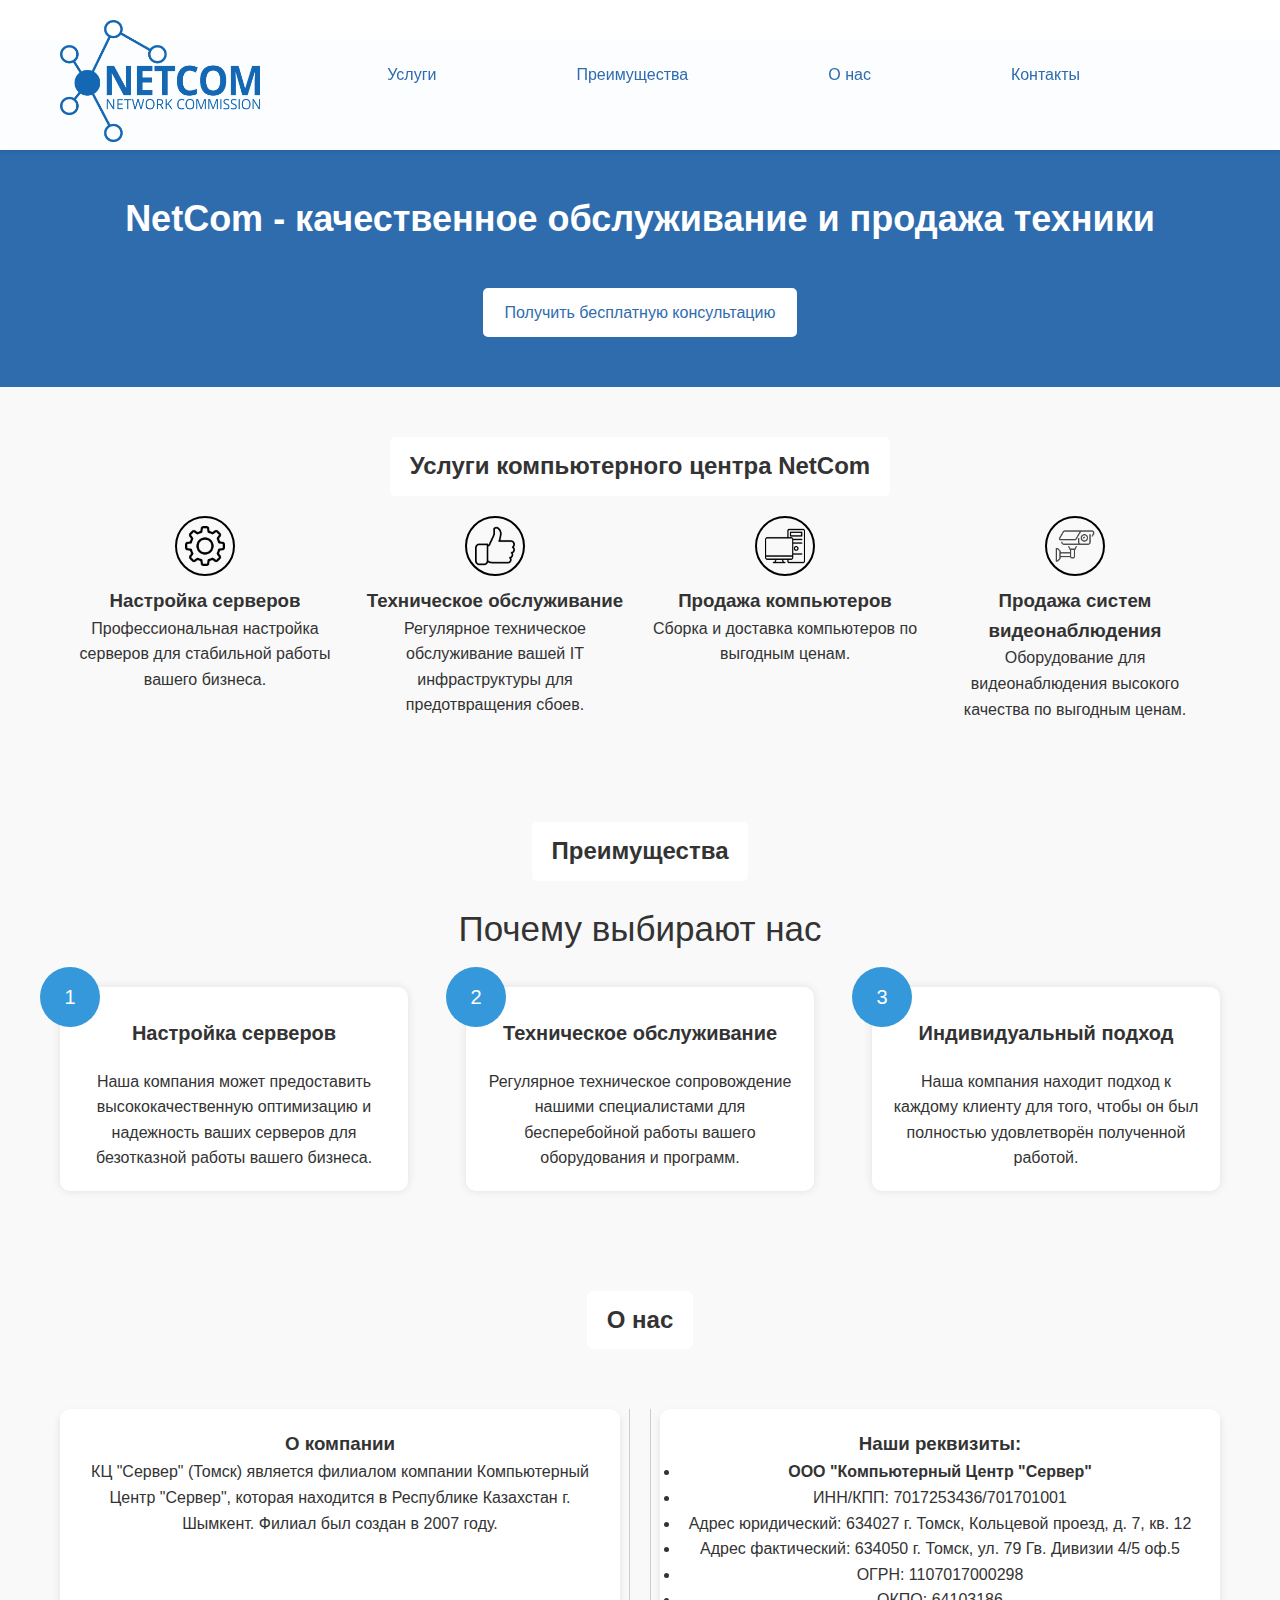
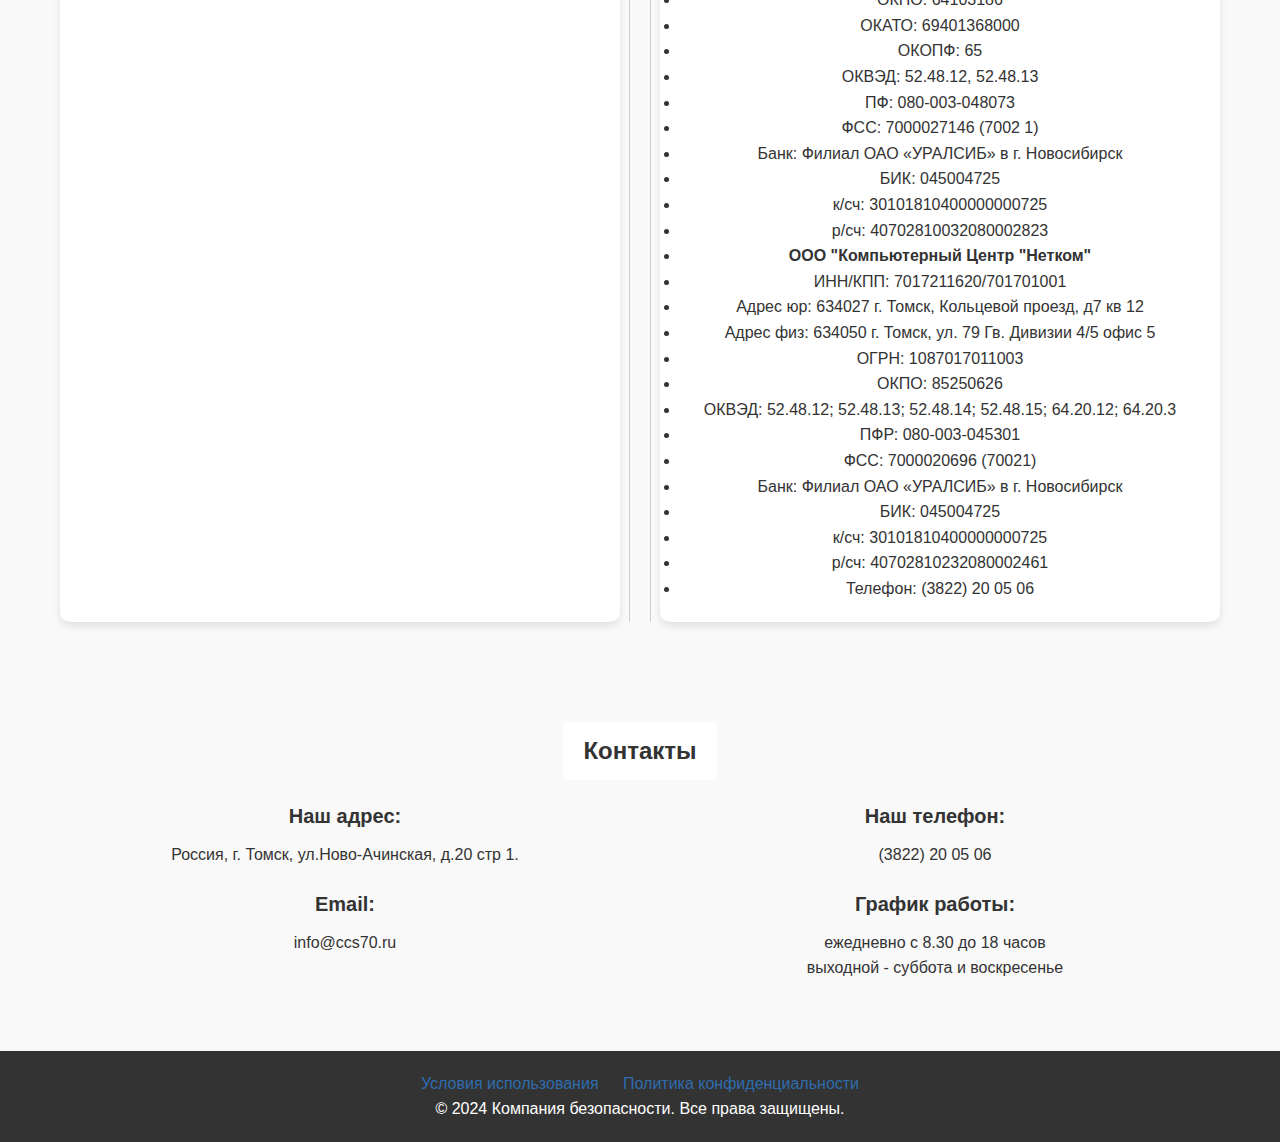
<file: index.html>
<!DOCTYPE html>
<html lang="en">
<head>
    <meta charset="UTF-8">
    <meta name="viewport" content="width=device-width, initial-scale=1.0">
    <title>Компания безопасности</title>
    <link rel="stylesheet" href="styles.css">
</head>
<body>
    <header class="fixed-header">
        <div class="container">
            <div class="logo">
                <a href="index.html"><img src="src/assets/images/logo.png" alt="Логотип компании"></a>
            </div>
            <nav>
                <ul class="nav-links">
                    <li class="dropdown">
                        <a href="#services">Услуги</a>
                        <ul class="dropdown-menu">
                            <li><a href="service1.html">Настройка серверов</a></li>
                            <li><a href="service2.html">Техническое обслуживание</a></li>
                            <li><a href="service3.html">Продажа компьютеров</a></li>
                            <li><a href="service4.html">Видеонаблюдение</a></li>
                        </ul>
                    </li>
                    <li><a href="advantage.html">Преимущества</a></li>
                    <li><a href="about.html">О нас</a></li>
                    <li><a href="contact.html">Контакты</a></li>
                </ul>
            </nav>
        </div>
    </header>

    <section class="banner">
        <div class="container">
            <div class="banner-content">
                <h1 class="banner-title">NetCom - качественное обслуживание и продажа техники</h1>
                <a href="#" class="cta-button" id="open-modal">Получить бесплатную консультацию</a>
            </div>
        </div>
    </section>

    <section id="services" class="section">
        <div class="container">
            <h2>Услуги компьютерного центра NetCom</h2>
            <div class="services-container">
                <div class="service-item">
                    <div class="service-icon">
                        <img src="src/assets/images/shesternya.png" alt="Шестерёнка">
                    </div>
                    <h3>Настройка серверов</h3>
                    <p>Профессиональная настройка серверов для стабильной работы вашего бизнеса.</p>
                </div>
                <div class="service-item">
                    <div class="service-icon">
                        <img src="src/assets/images/like.png" alt="Палец вверх">
                    </div>
                    <h3>Техническое обслуживание</h3>
                    <p>Регулярное техническое обслуживание вашей IT инфраструктуры для предотвращения сбоев.</p>
                </div>
                <div class="service-item">
                    <div class="service-icon">
                        <img src="src/assets/images/computer.png" alt="Компьютер">
                    </div>
                    <h3>Продажа компьютеров</h3>
                    <p>Сборка и доставка компьютеров по выгодным ценам.</p>
                </div>
                <div class="service-item">
                    <div class="service-icon">
                        <img src="src/assets/images/camera.png" alt="Камера">
                    </div>
                    <h3>Продажа систем видеонаблюдения</h3>
                    <p>Оборудование для видеонаблюдения высокого качества по выгодным ценам.</p>
                </div>
            </div>
        </div>
    </section>

    <section id="advantage" class="section">
        <div class="container">
            <h2 class="section-title">Преимущества</h2>
            <p class="section-subtitle">Почему выбирают нас</p>
            <div class="advantages-list">
                <div class="advantage">
                    <div class="circle">
                        <span class="advantage-number">1</span>
                    </div>
                    <h3 class="advantage-title">Настройка серверов</h3>
                    <p class="advantage-description">Наша компания может предоставить высококачественную оптимизацию и надежность ваших серверов для безотказной работы вашего бизнеса.</p>
                </div>
                <div class="advantage">
                    <div class="circle">
                        <span class="advantage-number">2</span>
                    </div>
                    <h3 class="advantage-title">Техническое обслуживание</h3>
                    <p class="advantage-description">Регулярное техническое сопровождение нашими специалистами для бесперебойной работы вашего оборудования и программ.</p>
                </div>
                <div class="advantage">
                    <div class="circle">
                        <span class="advantage-number">3</span>
                    </div>
                    <h3 class="advantage-title">Индивидуальный подход</h3>
                    <p class="advantage-description">Наша компания находит подход к каждому клиенту для того, чтобы он был полностью удовлетворён полученной работой.</p>
                </div>
            </div>
        </div>
    </section>

    <section id="about" class="section">
        <div class="container">
            <h2>О нас</h2>
            <div class="about-content">
                <div class="company-info">
                    <h3>О компании</h3>
                    <p>КЦ "Сервер" (Томск) является филиалом компании Компьютерный Центр "Сервер", которая находится в Республике Казахстан г. Шымкент. Филиал был создан в 2007 году.</p>
                </div>
                <div class="company-requisites">
                    <h3>Наши реквизиты:</h3>
                    <ul>
                        <li><strong>ООО "Компьютерный Центр "Сервер"</strong></li>
                        <li>ИНН/КПП: 7017253436/701701001</li>
                        <li>Адрес юридический: 634027 г. Томск, Кольцевой проезд, д. 7, кв. 12</li>
                        <li>Адрес фактический: 634050 г. Томск,  ул. 79 Гв. Дивизии 4/5 оф.5</li>
                        <li>ОГРН: 1107017000298</li>
                        <li>ОКПО: 64103186</li>
                        <li>ОКАТО: 69401368000</li>
                        <li>ОКОПФ: 65</li>
                        <li>ОКВЭД: 52.48.12, 52.48.13</li>
                        <li>ПФ: 080-003-048073</li>
                        <li>ФСС: 7000027146 (7002 1)</li>
                        <li>Банк: Филиал ОАО «УРАЛСИБ» в г. Новосибирск</li>
                        <li>БИК: 045004725</li>
                        <li>к/сч: 30101810400000000725</li>
                        <li>р/сч: 40702810032080002823</li>
                    </ul>
                    <ul>
                        <li><strong>ООО "Компьютерный Центр "Нетком"</strong></li>
                        <li>ИНН/КПП: 7017211620/701701001</li>
                        <li>Адрес юр: 634027 г. Томск,  Кольцевой проезд, д7 кв 12</li>
                        <li>Адрес физ: 634050 г. Томск,  ул. 79 Гв. Дивизии 4/5 офис 5</li>
                        <li>ОГРН: 1087017011003</li>
                        <li>ОКПО: 85250626</li>
                        <li>ОКВЭД: 52.48.12; 52.48.13; 52.48.14; 52.48.15; 64.20.12; 64.20.3</li>
                        <li>ПФР: 080-003-045301</li>
                        <li>ФСС: 7000020696 (70021)</li>
                        <li>Банк: Филиал ОАО «УРАЛСИБ» в г. Новосибирск</li>
                        <li>БИК: 045004725</li>
                        <li>к/сч: 30101810400000000725</li>
                        <li>р/сч: 40702810232080002461</li>
                        <li>Телефон: (3822) 20 05 06</li>
                    </ul>
                </div>
            </div>
        </div>
    </section>
    
    <section id="contact" class="section">
        <div class="container">
            <h2>Контакты</h2>
            <div class="contact-info">
                <div class="contact-item">
                    <h3>Наш адрес:</h3>
                    <p>Россия, г. Томск, ул.Ново-Ачинская, д.20 стр 1.</p>
                </div>
                <div class="contact-item">
                    <h3>Наш телефон:</h3>
                    <p>(3822) 20 05 06</p>
                </div>
                <div class="contact-item">
                    <h3>Email:</h3>
                    <p>info@ccs70.ru</p>
                </div>
                <div class="contact-item">
                    <h3>График работы:</h3>
                    <p>ежедневно с 8.30 до 18 часов <br> выходной - суббота и воскресенье</p>
                </div>
            </div>
        </div>
    </section>
    

    <footer>
        <div class="container">
            <div class="footer-links">
                <ul>
                    <li><a href="#">Условия использования</a></li>
                    <li><a href="#">Политика конфиденциальности</a></li>
                </ul>
            </div>
        </div>
        <p>&copy; 2024 Компания безопасности. Все права защищены.</p>
    </footer>

    <div id="modal" class="modal">
        <div class="modal-content">
            <span class="close" onclick="closeModal()">&times;</span>
            <h2>Заполните форму для бесплатной консультации</h2>
            <form>
                <input type="text" placeholder="Имя" required>
                <input type="email" placeholder="Email" required>
                <input type="tel" placeholder="Номер телефона" required>
                <textarea placeholder="Ваш вопрос" required></textarea>
                <button type="submit">Отправить</button>
            </form>
        </div>
    </div>

    <script>
        // Открытие модального окна
        document.getElementById('open-modal').addEventListener('click', function() {
            document.getElementById('modal').style.display = 'block';
        });

        // Закрытие модального окна
        function closeModal() {
            document.getElementById('modal').style.display = 'none';
        }

        const slides = document.querySelectorAll('.advantage-item');
        let currentSlide = 0;
        const slideWidth = slides[0].clientWidth;
        const slideInterval = 5000; // Интервал между сменой слайдов (в миллисекундах)

        function nextSlide() {
            if (currentSlide < slides.length - 1) {
                currentSlide++;
            } else {
                currentSlide = 0;
            }
            scrollToSlide();
        }

        function scrollToSlide() {
            const offset = -currentSlide * slideWidth;
            document.getElementById('advantage-slider').style.transition = 'transform 1s ease';
            document.getElementById('advantage-slider').style.transform = `translateX(${offset}px)`;
        }

        setInterval(nextSlide, slideInterval);

        // Перелистывание в начало после последнего слайда
        document.getElementById('advantage-slider').addEventListener('transitionend', () => {
            if (currentSlide === slides.length - 1) {
                currentSlide = 0;
                scrollToSlide();
            }
        });
    </script>

</body>
</html>
</file>
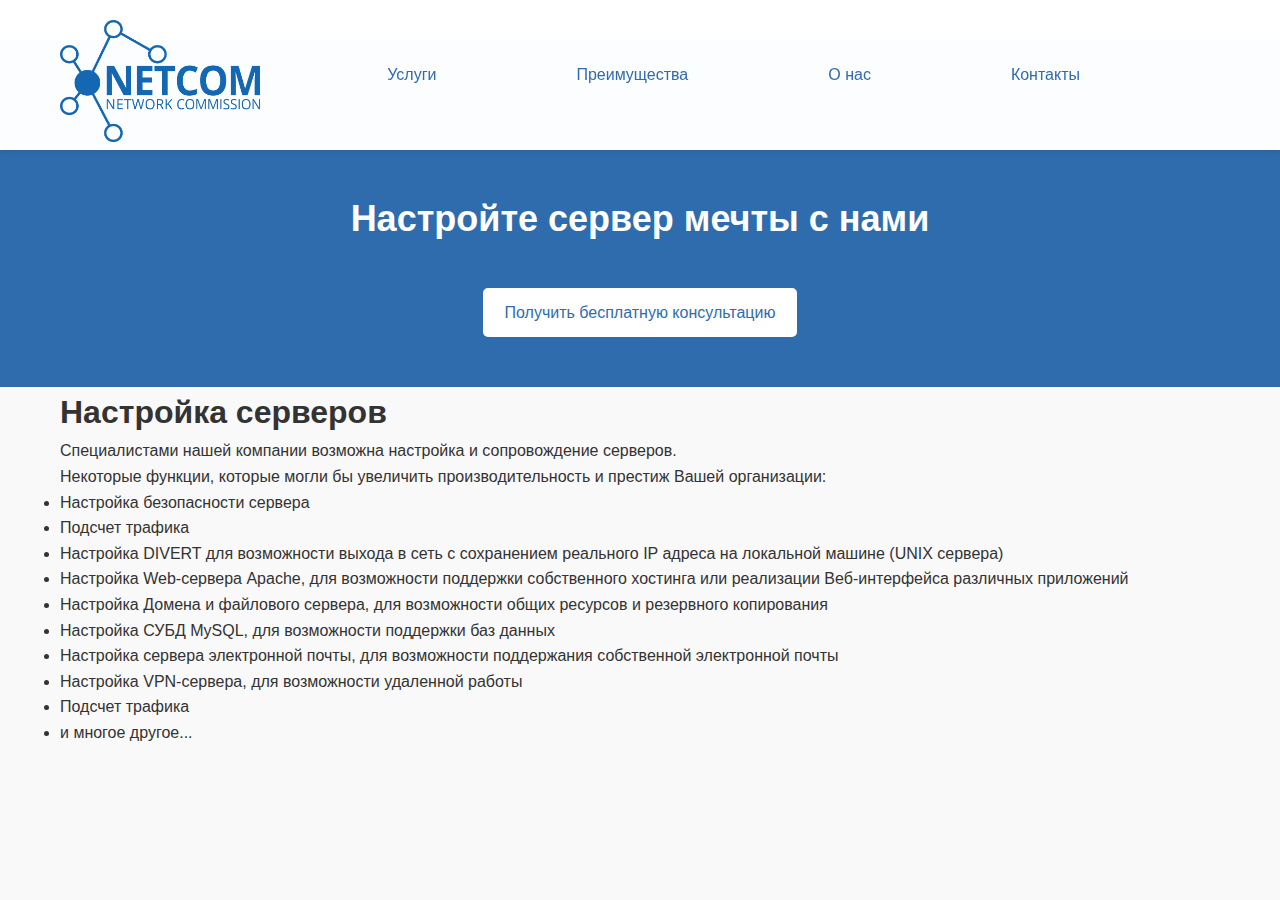
<file: service1.html>
<!DOCTYPE html>
<html lang="en">
<head>
    <meta charset="UTF-8">
    <meta name="viewport" content="width=device-width, initial-scale=1.0">
    <title>Компания безопасности</title>
    <link rel="stylesheet" href="styles.css">
</head>
<body>
    <header class="fixed-header">
        <div class="container">
            <div class="logo">
                <a href="index.html"><img src="src/assets/images/logo.png" alt="Логотип компании"></a>
            </div>
            <nav>
                <ul class="nav-links">
                    <li class="dropdown">
                        <a href="#services">Услуги</a>
                        <ul class="dropdown-menu">
                            <li><a href="service1.html">Настройка серверов</a></li>
                            <li><a href="service2.html">Техническое обслуживание</a></li>
                            <li><a href="service3.html">Продажа компьютеров</a></li>
                            <li><a href="service4.html">Видеонаблюдение</a></li>
                        </ul>
                    </li>
                    <li><a href="advantage.html">Преимущества</a></li>
                    <li><a href="about.html">О нас</a></li>
                    <li><a href="contact.html">Контакты</a></li>
                </ul>
            </nav>
        </div>
    </header>

    <section class="banner">
        <div class="container">
            <div class="banner-content">
                <h1 class="banner-title">Настройте сервер мечты с нами</h1>
                <a href="#" class="cta-button" id="open-modal">Получить бесплатную консультацию</a>
            </div>
        </div>
    </section>

    <section class="service-info">
        <div class="container">
            <h1>Настройка серверов</h1>
            <p>Специалистами нашей компании возможна настройка и сопровождение серверов.</p>
            <p>Некоторые функции, которые могли бы увеличить производительность и престиж Вашей организации:</p>
            <ul>
                <li>Настройка безопасности сервера</li>
                <li>Подсчет трафика</li>
                <li>Настройка DIVERT для возможности выхода в сеть с сохранением реального IP адреса на локальной машине (UNIX сервера)</li>
                <li>Настройка Web-сервера Apache, для возможности поддержки собственного хостинга или реализации Веб-интерфейса различных приложений</li>
                <li>Настройка Домена и файлового сервера, для возможности общих ресурсов и резервного копирования</li>
                <li>Настройка СУБД MySQL, для возможности поддержки баз данных</li>
                <li>Настройка сервера электронной почты, для возможности поддержания собственной электронной почты</li>
                <li>Настройка VPN-сервера, для возможности удаленной работы</li>
                <li>Подсчет трафика</li>
                <li>и многое другое...</li>
            </ul>
        </div>
    </section>

    <!-- Footer и другие общие элементы страницы -->

</body>
</html>
</file>
<file: styles.css>
/* Reset стилей */
* {
    margin: 0;
    padding: 0;
    box-sizing: border-box;
}

/* Общие стили */
body {
    font-family: Tahoma, sans-serif;
    line-height: 1.6;
    background-color: #f9f9f9;
    color: #333;
}

.dropdown-menu {
    display: none;
    position: absolute;
    background-color: #fff;
    box-shadow: 0 0 10px rgba(0, 0, 0, 0.1);
    padding: 10px;
    z-index: 100;
    border-radius: 5px;
    width: 500px; /* Устанавливаем ширину в auto */
    padding-right: 20px; /* Отступ справа */
}

.dropdown:hover .dropdown-menu {
    display: block;
}

.dropdown-menu li {
    margin-bottom: 5px;
}

.dropdown-menu a {
    color: #2e6cae;
    text-decoration: none;
    transition: color 0.3s ease, background-color 0.3s ease;
    padding: 5px 10px;
    display: block;
}

.dropdown-menu a:hover {
    background-color: #0056b3;
    color: #fff;
}

.logo img {
    width: 200px; /* Задайте фиксированную ширину логотипа */
    height: auto; /* Автоматически подстраивайте высоту для сохранения пропорций */
}

.container {
    max-width: 1200px;
    margin: 0 auto;
    padding: 0 20px;
}

a {
    text-decoration: none;
    color: #2e6cae;
    transition: color 0.3s ease;
}

a:hover {
    color: #2e6cae;
}

/* Фиксированная шапка */
.fixed-header {
    position: fixed;
    top: 0;
    left: 0;
    width: 100%;
    background-color: whitesmoke; /* Цвет фона шапки */
    box-shadow: 0 2px 5px rgba(0, 0, 0, 0.1);
    z-index: 1000;
    background-color: rgba(255, 255, 255, 0.99); /* Прозрачный белый цвет */
}

.logo {
    margin-top: 20px; /* Отступ сверху для логотипа */
    margin-right: 20px;
}

.nav-links {
    display: flex;
    justify-content: center; /* Центрирование по горизонтали */
    align-items: center; /* Центрирование по вертикали */
    height: 100%;
}

.nav-links li {
    margin-right: 140px; /* Изначальное расстояние между элементами */
    list-style-type: none; /* Убираем маркеры списка */
}

/* Медиа-запросы для изменения расстояния между элементами */
@media screen and (max-width: 768px) {
    .nav-links li {
        margin-right: 20px; /* Уменьшаем расстояние между элементами для маленьких экранов */
    }
}

/* Медиа-запросы для изменения расстояния между логотипом и элементами */
@media screen and (max-width: 768px) {
    .logo {
        margin-right: 20px; /* Уменьшаем расстояние между логотипом и элементами для маленьких экранов */
    }
}

.fixed-header .container {
    display: flex;
    justify-content: space-between;
    align-items: center;
}

.fixed-header .nav-links {
    display: flex;
    align-items: center;
}

/* Баннер */
.banner {
    background-color: #2e6cae;
    color: #fff;
    margin-top: 40px;
    padding: 50px 0; /* Увеличенный верхний и нижний отступы */
    text-align: center;
    position: relative;
}

.banner-title {
    font-family: Tahoma, sans-serif;
    font-size: 36px;
    margin-bottom: 20px;
    position: relative;
    z-index: 1;
}

.fixed-header + .banner {
    padding-top: 150px; /* Высота шапки + верхний и нижний отступы баннера */
}

.cta-button {
    display: inline-block;
    background-color: #fff;
    color: #2e6cae;
    padding: 10px 20px;
    border: 2px solid #fff;
    border-radius: 5px;
    transition: background-color 0.3s ease, color 0.3s ease;
    text-decoration: none;
    margin-top: 20px; /* Отступ между заголовком и кнопкой */
}

.cta-button:hover {
    background-color: #0056b3;
    color: #fff;
}

.service-item {
    text-align: center;
    width: 25%; /* Распределение по 4 колонкам */
    padding: 0 10px; /* Добавляем немного отступов между элементами */
    box-sizing: border-box; /* Учитываем padding в ширине */
}

.service-item .service-icon {
    width: 60px; /* Уменьшаем размер кружка */
    height: 60px;
    border: 2px solid #000;
    border-radius: 50%;
    display: inline-flex;
    justify-content: center;
    align-items: center;
    margin-bottom: 10px; /* Уменьшаем расстояние между кружками и заголовками */
}

.service-item img {
    max-width: 40px; /* Уменьшаем размер изображения */
    max-height: 40px;
}

.services-container {
    display: flex;
    justify-content: space-between;
    flex-wrap: wrap; /* Делаем блоки переносимыми */
}


/* Модальное окно */
.modal {
    display: none;
    position: fixed;
    z-index: 1000;
    top: 0;
    left: 0;
    width: 100%;
    height: 100%;
    background-color: rgba(0, 0, 0, 0.5);
}

.modal-content {
    position: absolute;
    top: 50%;
    left: 50%;
    transform: translate(-50%, -50%);
    background-color: #fff;
    padding: 20px;
    border-radius: 5px;
    box-shadow: 0 0 10px rgba(0, 0, 0, 0.5);
}

.close {
    position: absolute;
    top: 10px;
    right: 10px;
    cursor: pointer;
}

.modal-content h2 {
    font-size: 24px;
    margin-bottom: 20px;
}

.modal-content form {
    text-align: center;
}

.modal-content input,
.modal-content textarea {
    width: 100%;
    margin-bottom: 10px;
    padding: 10px;
    border-radius: 5px;
    border: 1px solid #ccc;
}

.modal-content button {
    background-color: #007bff;
    color: #fff;
    border: none;
    padding: 10px 20px;
    border-radius: 5px;
    cursor: pointer;
    transition: background-color 0.3s ease, color 0.3s ease;
}

.modal-content button:hover {
    background-color: #0056b3;
}


/* Основные разделы */
.section {
    padding: 50px 0;
    text-align: center;
}

.section h2 {
    font-family: Tahoma, sans-serif;
    font-size: 24px;
    margin-bottom: 20px;
    display: inline-block; /* Для центрирования по горизонтали */
    background-color: #fff; /* Фон для лучшей читаемости */
    padding: 10px 20px; /* Отступы */
    border-radius: 5px; /* Скругление углов */
}

/* Преимущества */
#advantages {
    background-color: #f9f9f9;
    padding: 50px 0;
}

.section-title {
    text-align: center;
    font-family: Tahoma, sans-serif;
    margin-bottom: 20px;
}

.section-subtitle {
    text-align: center;
    font-family: Tahoma, sans-serif;
    font-size: 35px;
    margin-bottom: 30px;
}

.advantages-list {
    display: flex;
    justify-content: space-between;
}

.advantage {
    flex: 0 0 30%;
    background-color: #fff;
    padding: 20px;
    border-radius: 10px;
    box-shadow: 0 0 10px rgba(0, 0, 0, 0.1);
    position: relative;
}

.advantage-title {
    font-size: 20px;
    margin-top: 10px;
    margin-bottom: 10px;
    display: inline-block;
}

.advantage-description {
    font-size: 16px;
    line-height: 1.6;
    margin-top: 10px; /* Отступ текста от заголовка */
    display: inline-block;
}

/* Преимущества */
.circle {
    position: absolute;
    top: -20px;
    left: -20px;
    width: 60px;
    height: 60px;
    background-color: #3498db;
    border-radius: 50%;
    display: flex;
    justify-content: center;
    align-items: center;
    font-size: 20px;
    color: #fff;
}

.contact-info {
    display: flex;
    flex-wrap: wrap;
    justify-content: space-between;
}

.contact-item {
    flex-basis: calc(50% - 10px);
    margin-bottom: 20px;
}

.contact-item h3 {
    font-size: 20px;
    margin-bottom: 10px;
}

.contact-item p {
    font-size: 16px;
    margin: 0;
}

.about-content {
    display: flex;
    justify-content: space-between;
    margin-top: 40px;
    position: relative; /* Для позиционирования декоративного элемента */
}

.company-info,
.company-requisites {
    flex-basis: calc(50% - 20px);
    padding: 20px;
    background-color: #fff;
    border-radius: 10px;
    box-shadow: 0 4px 8px rgba(0, 0, 0, 0.1);
    position: relative;
    z-index: 1;
}

.company-info:after,
.company-requisites:before {
    content: '';
    position: absolute;
    top: 0;
    bottom: 0;
    width: 1px; /* Ширина декоративной полоски */
    background-color: #ccc; /* Цвет декоративной полоски */
    z-index: 0;
}

.company-info:after {
    right: -10px; /* Позиционируем справа от блока информации о компании */
}

.company-requisites:before {
    left: -10px; /* Позиционируем слева от блока реквизитов */
}


/* Подвал */
footer {
    background-color: #333;
    color: #fff;
    padding: 20px 0;
    text-align: center;
}

footer ul {
    list-style: none;
    padding: 0;
    margin: 0;
}

footer ul li {
    display: inline-block;
    margin-right: 20px;
}

footer ul li:last-child {
    margin-right: 0;
}
</file>
